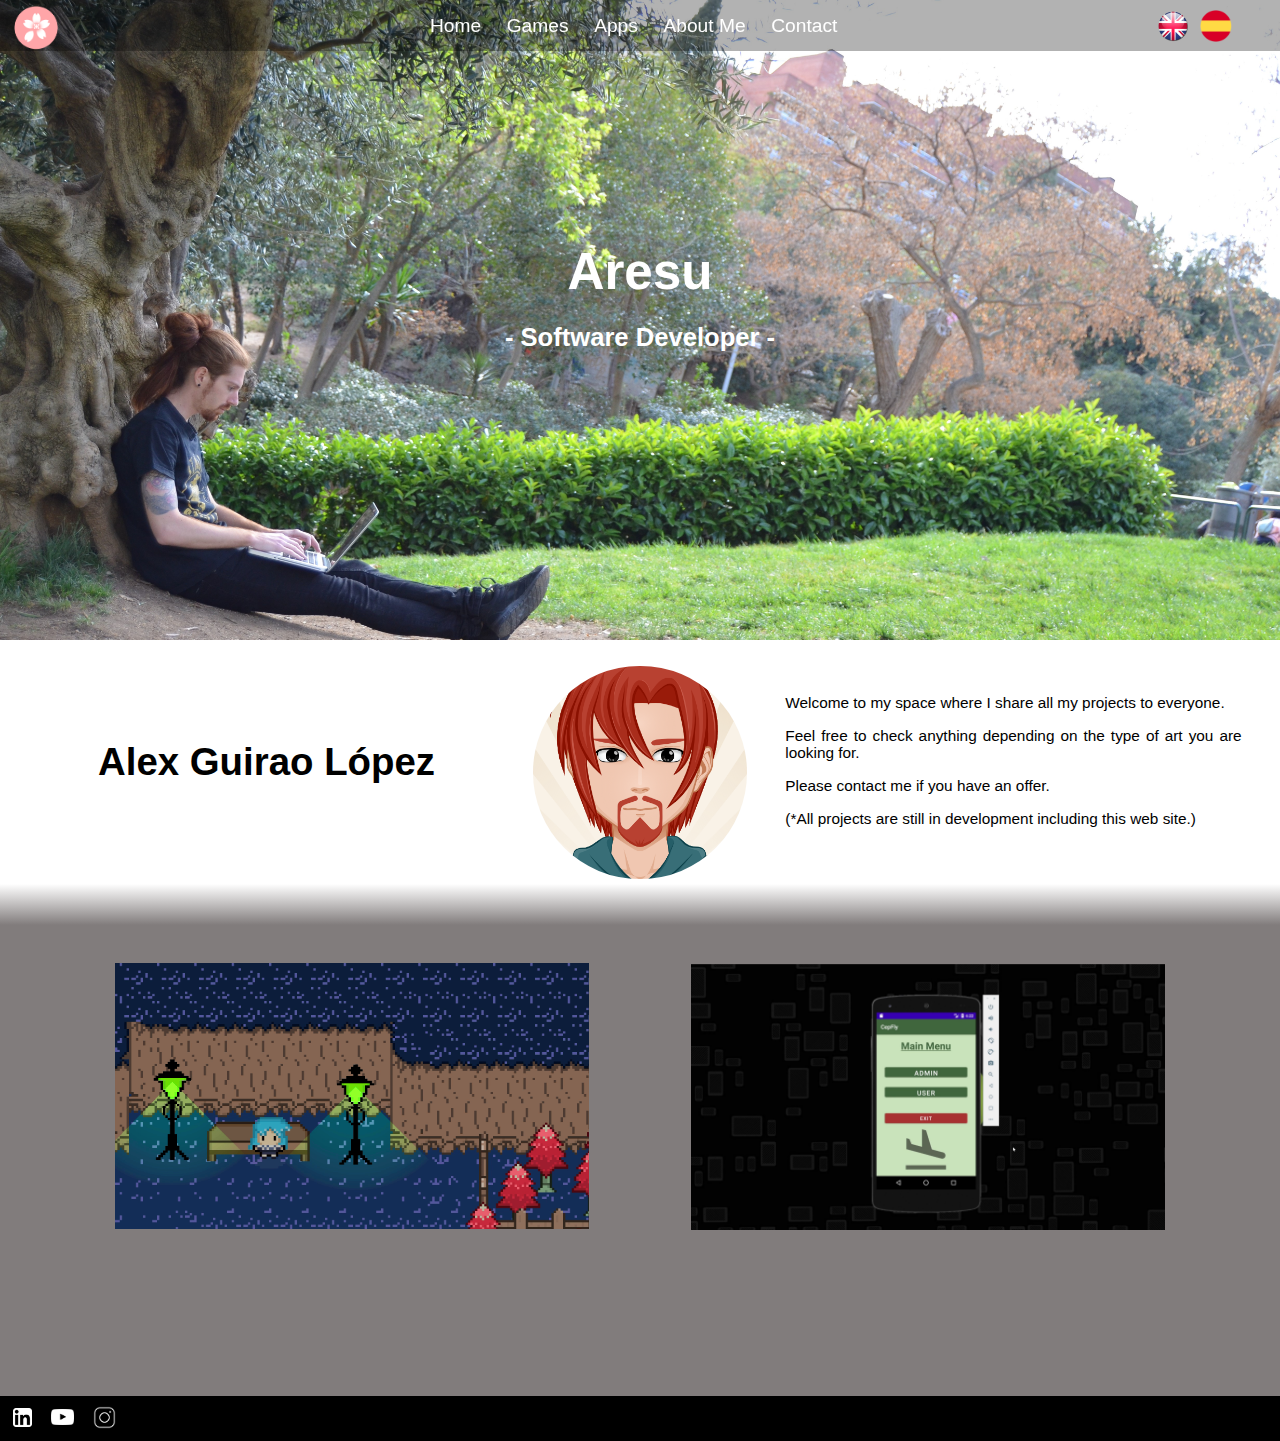
<file: index.html>
<!DOCTYPE html>
<html lang="es" xmlns="http://www.w3.org/1999/xhtml">
    <head>
        <meta charset="utf-8"/>
        <meta name="viewport" content="width=device-width, initial-scale=1">
        <meta http-equiv="X-UA-Compatible" content="IE=edge">
        <link rel="stylesheet" type="text/css" href="CSS/normalize.css"> <!--Link a CSS-->
        <link rel="stylesheet" type="text/css" href="CSS/main.css"> <!--Link a CSS-->
        <link rel="stylesheet" type="text/css" href="CSS/style.css"> <!--Link a CSS-->
        <link rel="icon" href="assets/icon/aresuDevFavicon.png"> <!--Favicon-->
        <title>AresuDev</title> <!--Titulo que aparece en la pestaña-->
    </head>
    <body>
        <section class="container">
            <header class="header">
                <div class="menu">
                    <div class="aresuLogo">
                        <a href="index.html"><img src="assets/icon/mainLogoTransparent.png" alt="aresuDevLogo"></a>
                    </div>
                    <ul class="navMenu"> <!--Barra superior de navegación-->
                        <li><a href="index.html" class="barText lang" key="home">Home</a></li>
                        <li><a href="HTML/games.html" class="barText lang" key="games">Games</a></li>
                        <li><a href="HTML/apps.html" class="barText lang" key="apps">Apps</a></li>
                        <li><a href="HTML/aboutMe.html" class="barText lang" key="aboutMe">About Me</a></li>
                        <li><a href="HTML/contact.html" class="barText lang" key="contact">Contact</a></li>
                    </ul>
                    <div class="languages">
                        <!--
                        <button class="translate" id="es"><img src="assets/icon/spanishIcon.png" alt="spanish" class="countryIcon"></button>
                        <button class="translate" id="en"><img src="assets/icon/englishIcon.png" alt="english" class="countryIcon"></button>-->
                        <img src="assets/icon/englishIcon.png" alt="english" class="translate" id="en">
                        <img src="assets/icon/spanishIcon.png" alt="spanish" class="translate" id="es">
                    </div>
                </div>
            </header>
            <article class="transparentBox">
                <div class="titleBox">
                    <h1 class="title">Aresu</h1>
                    <h2 class="title lang" key="job">- Software Developer -</h2>
                </div>
            </article>
            <article class="homeContent">
                <div class="mainBox">
                    <article class="myName">
                        <h2>Alex Guirao López</h2>
                    </article>
                    <article class="circle">
                        <img class="image" src="assets/img/avatar.png" alt="avatar">
                        <!--<h2 class="myName">Alex Guirao López</h2>-->
                        <!-- <a href="HTML/aboutMe.html" class="cv"><h2>CV</h2></a> -->
                    </article>
                    <article class="myDescription">
                        <p class="lang" key="myDescription1">Bienvenid@ a mi espacio personal donde encontrarás mis proyectos y podrás conocerme.</p>
                        <p class="lang" key="myDescription2">Siéntete libre de explorar la web según el tipo de proyecto que buscas.</p>
                        <p class="lang" key="myDescription3">Si tienes cualquier propuesta o crítica visita el apartado de contacto.</p>
                        <p class="lang" key="myDescription4">(*Todos son proyectos en desarrollo, incluida esta web)</p>
                    </article>
                </div>
                <!--<hr class="breakLine">-->
                <div class="projectBox">
                        <!--IDENTITY LOOP PROJECT-->
                        <article class="projectImage">
                            <div class="identityLoopImage">
                                <img src="assets/img/gameImages/forestBankShort2.png" alt="identityLoopImage">
                                <div class="projectTitle">
                                    <h2>Identity Loop</h2>
                                    <p>Videojuego de aventuras, puzzles y exploración.</p>
                                    <p>Desarrollo actual: Demo jugable 30' (inicio del juego).</p>
                                    <p>Desarrollado en C# con Unity. Arte dibujado con Aseprite y banda sonora producida con ProTools.</p>
                                    <div class="tecnoLogoBox">
                                        <img src="assets/icon/unityLogo.svg" alt="unityLogo" class="tecnoLogo">
                                        <img src="assets/icon/csharpLogo.svg" alt="csharpLogo" class="tecnoLogo">
                                        <img src="assets/icon/asepriteLogo.png" alt="asepriteLogo" class="tecnoLogo">
                                        <img src="assets/icon/protoolsLogo.png" alt="protoolsLogo" class="tecnoLogo">
                                    </div>
                                    <a class="moreInfo" href="HTML/games.html"><h3>Más <br> información</h3></a>
                                </div>
                            </div>
                        </article>
                        <!--CEP FLY PROJECT-->
                        <article class="projectImage">
                            <div class="identityLoopImage">
                                <img src="assets/img/appImages/cepFlyImg.png" alt="cepFlyImage">
                                <div class="projectTitle">
                                    <h2>Cep Fly</h2>
                                    <p>Aplicación para dispositivos móviles Android.</p>
                                    <p>Desarrollo: Prototipo con funciones principales.</p>
                                    <p>Desarrollado en Java y Kotlin con Android Studio.</p>
                                    <div class="tecnoLogoBox2">
                                        <img src="assets/icon/javaLogo.png" alt="javaLogo" class="tecnoLogo">
                                        <img src="assets/icon/kotlinIcon.png" alt="kotlinLogo" class="tecnoLogo">
                                        <img src="assets/icon/androidStudioIcon.png" alt="androidStudioLogo" class="tecnoLogo">
                                    </div>
                                    <a class="moreInfo" href="HTML/apps.html"><h3>Más <br> información</h3></a>
                                </div>
                            </div>
                        </article>
                    </div>
            
                <!--ESTE CONTENIDO LO TRASLADO A ABOUT ME
                <div class="content">
                    <div class="myDescriptionBox">
                        <section class="myDescriptionText">
                            <p>¡Saludos! Soy Alex Guirao López y resido en Barcelona.</p>
                            <p>Nací en 1994 y desde muy pequeño mi curiosidad ha potenciado mi interés por la tecnología aplicada a la comunicación y al entretenimiento.</p>
                            <p>Decidí estudiar audiovisuales para potenciar mis habilidades y aplicarlas en proyectos tanto personales como profesionales.</p>
                            <p>Actualmente estoy incrementando mis conocimientos en desarrollo de software para aplicaciones y web, en busca de nuevas oportunidades.</p>
                            <p>Si buscas compañeros para tu proyecto no dudes en contactar conmigo.</p>
                        </section>
                        <div class="myImage"></div>
                    </div>
                </div>-->
           
                <footer class="footer">
                    <section class="socialIcons"> <!--Cada caja se da la vuelta al pasar el cursor y muestra la descripción-->
                        <a href="https://www.linkedin.com/in/aguirao/" target="_blank"><img src="assets/icon/linkdinIconWhite.png" alt="linkdinIcon" class="linkdinIcon"></a>
                        <a href="https://www.youtube.com/channel/UCOScbiMxhBb11HbN16u7B1g/featured" target="_blank"><img src="assets/icon/youtubeIconWhite.png" alt="youtubeIcon" class="youtubeIcon"></a>
                        <a href="https://www.instagram.com/aresu_dev/" target="_blank"><img src="assets/icon/instagramIconWhite.png" alt="instagramIcon" class="instagramIcon"></a>
                    </section>
                </footer>
            </article>
        </section>

        <!--Scripting-->
        <script src="https://ajax.googleapis.com/ajax/libs/jquery/3.6.0/jquery.min.js"></script>
        <script src="JS/main.js" type="text/javascript"></script>
        <script src="JS/lang.js" type="text/javascript"></script>
    </body>
</html>
</file>
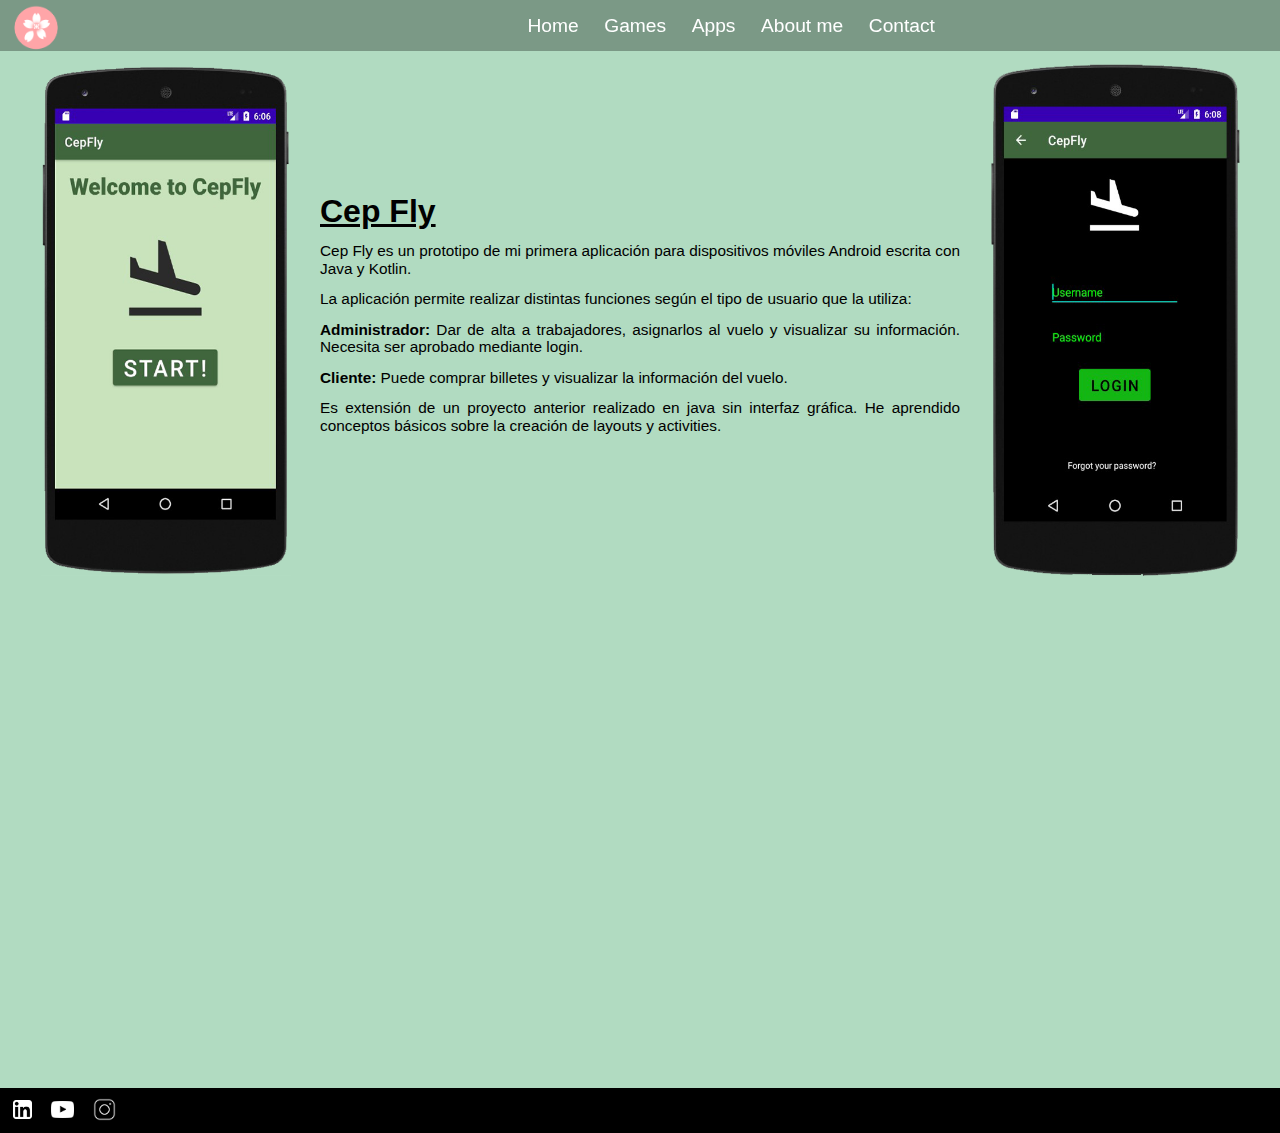
<file: HTML/apps.html>
<!DOCTYPE HTML>
<html lang="es" xmlns="http://www.w3.org/1999/xhtml">
    <head>
        <meta charset="utf-8"/>
        <meta name="viewport" content="width=device-width, initial-scale=1.0">
        <link rel="stylesheet" type="text/css" href="../CSS/normalize.css"> <!--Link a CSS-->
        <link rel="stylesheet" type="text/css" href="../CSS/main.css"> <!--Link a CSS-->
        <link rel="stylesheet" type="text/css" href="../CSS/apps.css"> <!--Link a CSS-->
        <link rel="icon" href="../assets/icon/aresuDevFavicon.png"> <!--Favicon-->
        <title>AresuDev - Apps</title> <!--Titulo que aparece en la pestaña-->
    </head>

    <body>
        <header class="menu">
            <div class="aresuLogo">
                <a href="../index.html"><img class="aresuLogo" src="../assets/icon/mainLogoTransparent.png" alt="aresuDevLogo"></a>
            </div>
            <ul class="navMenu"> <!--Barra superior de navegación-->
                <li><a href="../index.html">Home</a></li>
                <li><a href="../HTML/games.html">Games</a></li>
                <li><a href="../HTML/apps.html">Apps</a></li>
                <li><a href="../HTML/aboutMe.html">About me</a></li>
                <li><a href="../HTML/contact.html">Contact</a></li>
            </ul>
            <div class="relleno"></div>
        </header>
        <section class="container">
            <div class="separator"></div>
            
            <article class="appBox">
                <img class="appImage" src="../assets/img/appImages/CepFlyStartScreen.png" alt="cepFlyImage">
                <div class="textBox">
                    <h1><u>Cep Fly</u></h1>
                    <p class="appDescription">Cep Fly es un prototipo de mi primera aplicación para dispositivos móviles Android escrita con Java y Kotlin.</p>
                    <p class="appDescription">La aplicación permite realizar distintas funciones según el tipo de usuario que la utiliza:</p>
                    <p class="appDescription"><b>Administrador:</b> Dar de alta a trabajadores, asignarlos al vuelo y visualizar su información. Necesita ser aprobado mediante login.</p>
                    <p class="appDescription"><b>Cliente:</b> Puede comprar billetes y visualizar la información del vuelo. </p>
                    <p class="appDescription">Es extensión de un proyecto anterior realizado en java sin interfaz gráfica. He aprendido conceptos básicos sobre la creación de layouts y activities.</p>
                </div>
                <img class="appImage" src="../assets/img/appImages/CepFlyLoginScreen.png" alt="cepFlyImage">
            </article>
            <article class="videoBox">
                <iframe class="iframe" width="760" height="515" src="https://www.youtube.com/embed/Mx4o_Q0zIS0" title="YouTube video player" frameborder="0" allow="accelerometer; autoplay; clipboard-write; encrypted-media; gyroscope; picture-in-picture" allowfullscreen></iframe>
            </article>
        </section>
        <footer class="footer">
            <section class="socialIcons"> <!--Cada caja se da la vuelta al pasar el cursor y muestra la descripción-->
                <a href="https://www.linkedin.com/in/aguirao/" target="_blank"><img src="../assets/icon/linkdinIconWhite.png" alt="linkdinIcon" class="linkdinIcon"></a>
                <a href="https://www.youtube.com/channel/UCOScbiMxhBb11HbN16u7B1g/featured" target="_blank"><img src="../assets/icon/youtubeIconWhite.png" alt="youtubeIcon" class="youtubeIcon"></a>
                <a href="https://www.instagram.com/aresu_dev/" target="_blank"><img src="../assets/icon/instagramIconWhite.png" alt="instagramIcon" class="instagramIcon"></a>
            </section>
        </footer>
        <script src="../JS/main.js" type="text/javascript"></script>
    </body>
</html>
</file>
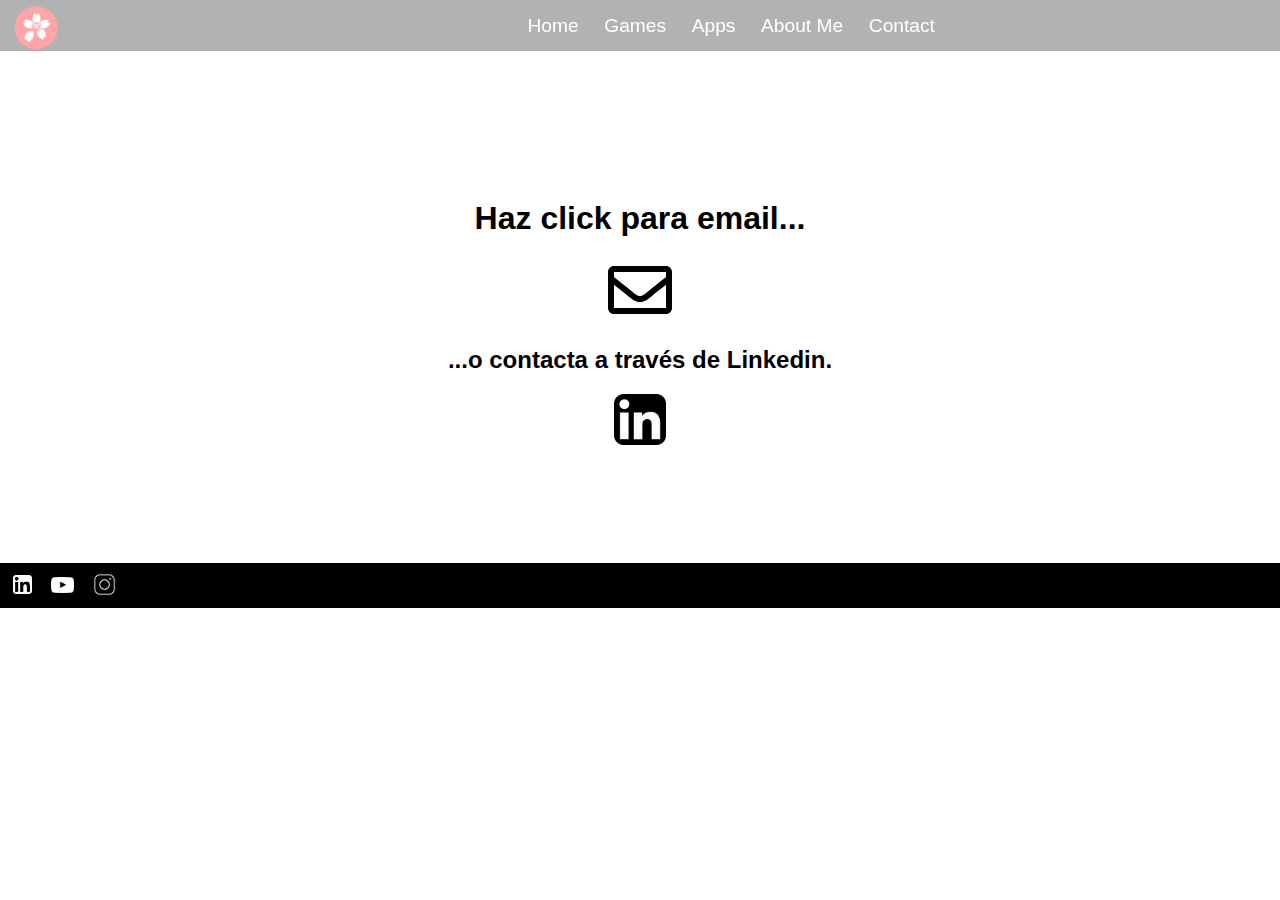
<file: HTML/contact.html>
<!DOCTYPE html>
<html lang="es">
<head>
    <meta charset="UTF-8">
    <meta http-equiv="X-UA-Compatible" content="IE=edge">
    <meta name="viewport" content="width=device-width, initial-scale=1.0">
    <link rel="stylesheet" type="text/css" href="../CSS/normalize.css"> <!--Link a CSS-->
    <link rel="stylesheet" type="text/css" href="../CSS/main.css">
    <link rel="stylesheet" type="text/css" href="../CSS/contact.css">
    <link rel="icon" href="../assets/icon/aresuDevFavicon.png"> <!--Favicon-->
    <title>AresuDev - Contact</title>
</head>
<body>
    <section class="container">
        <header class="menu">
            <div class="aresuLogo">
                <a href="../index.html"><img class="aresuLogo" src="../assets/icon/mainLogoTransparent.png" alt="aresuDevLogo"></a>
            </div>
            <ul class="navMenu"> <!--Barra superior de navegación-->
                <li><a href="../index.html">Home</a></li>
                <li><a href="../HTML/games.html">Games</a></li>
                <li><a href="../HTML/apps.html">Apps</a></li>
                <li><a href="../HTML/aboutMe.html">About Me</a></li>
                <li><a href="../HTML/contact.html">Contact</a></li>
            </ul>
            <div class="relleno"></div>
        </header>
        <div class="separator"></div>
        <div class="mainContent">
            <h1>Haz click para email...</h1>
            <a href="mailto:alexguiraolopez@gmail.com"><img class="mailIcon" src="../assets/icon/mailIcon.svg" alt="mailIcon"></a>    
            <h2>...o contacta a través de Linkedin.</h2>
            <section class="contactIcons"> <!--Cada caja se da la vuelta al pasar el cursor y muestra la descripción-->
                <a href="https://www.linkedin.com/in/aguirao/" target="_blank"><img src="../assets/icon/linkdinIconWhite.png" alt="linkdinIcon" class="linkedinIcon"></a>
                <!--<a href="https://www.youtube.com/channel/UCOScbiMxhBb11HbN16u7B1g/featured" target="_blank"><img src="../assets/icon/youtubeIconWhite.png" alt="youtubeIcon" class="youtubeIcon"></a>-->
                <!--<a href="https://www.instagram.com/aresu_dev/" target="_blank"><img src="../assets/icon/instagramIconWhite.png" alt="instagramIcon" class="instagramIcon"></a>-->
            </section>
        </div>
    <footer class="footer">
        <section class="socialIcons"> <!--Cada caja se da la vuelta al pasar el cursor y muestra la descripción-->
            <a href="https://www.linkedin.com/in/aguirao/" target="_blank"><img src="../assets/icon/linkdinIconWhite.png" alt="linkdinIcon" class="linkdinIcon"></a>
            <a href="https://www.youtube.com/channel/UCOScbiMxhBb11HbN16u7B1g/featured" target="_blank"><img src="../assets/icon/youtubeIconWhite.png" alt="youtubeIcon" class="youtubeIcon"></a>
            <a href="https://www.instagram.com/aresu_dev/" target="_blank"><img src="../assets/icon/instagramIconWhite.png" alt="instagramIcon" class="instagramIcon"></a>
        </section>
    </footer>
</body>
</html>
</file>
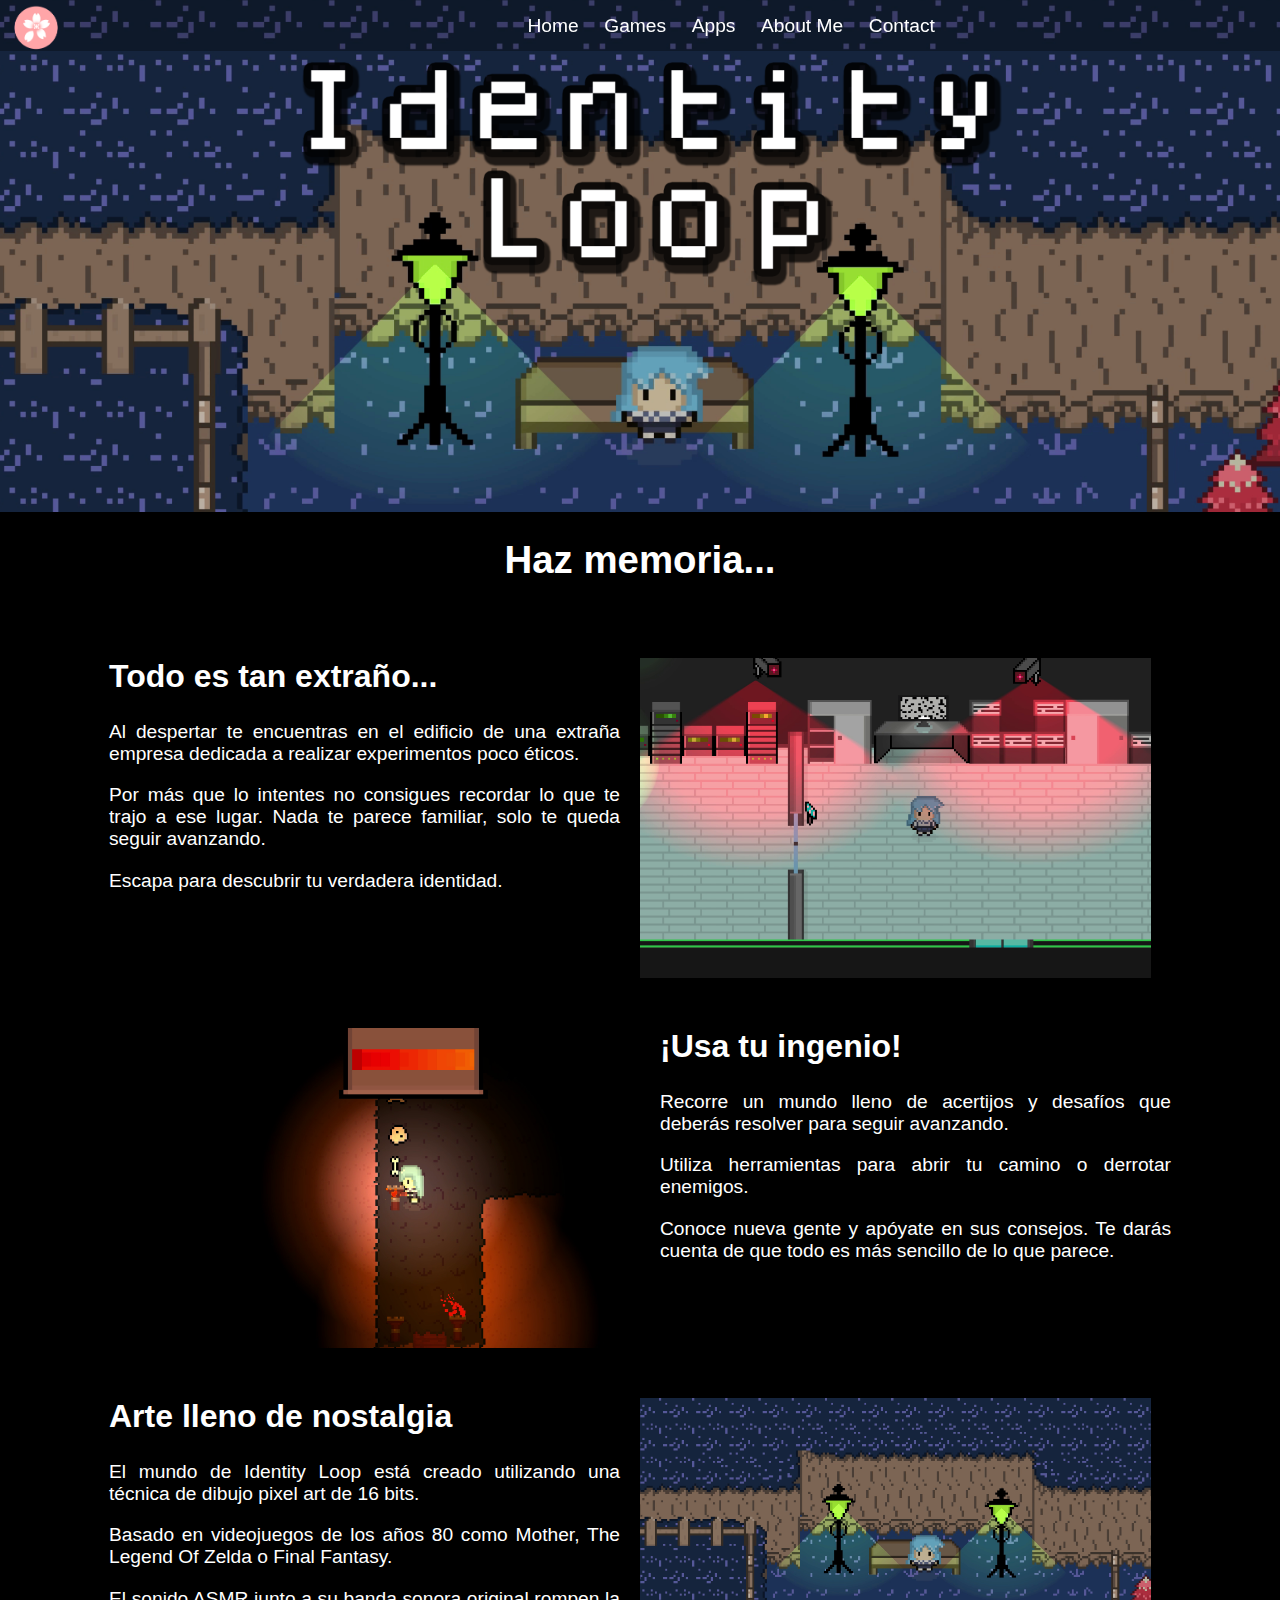
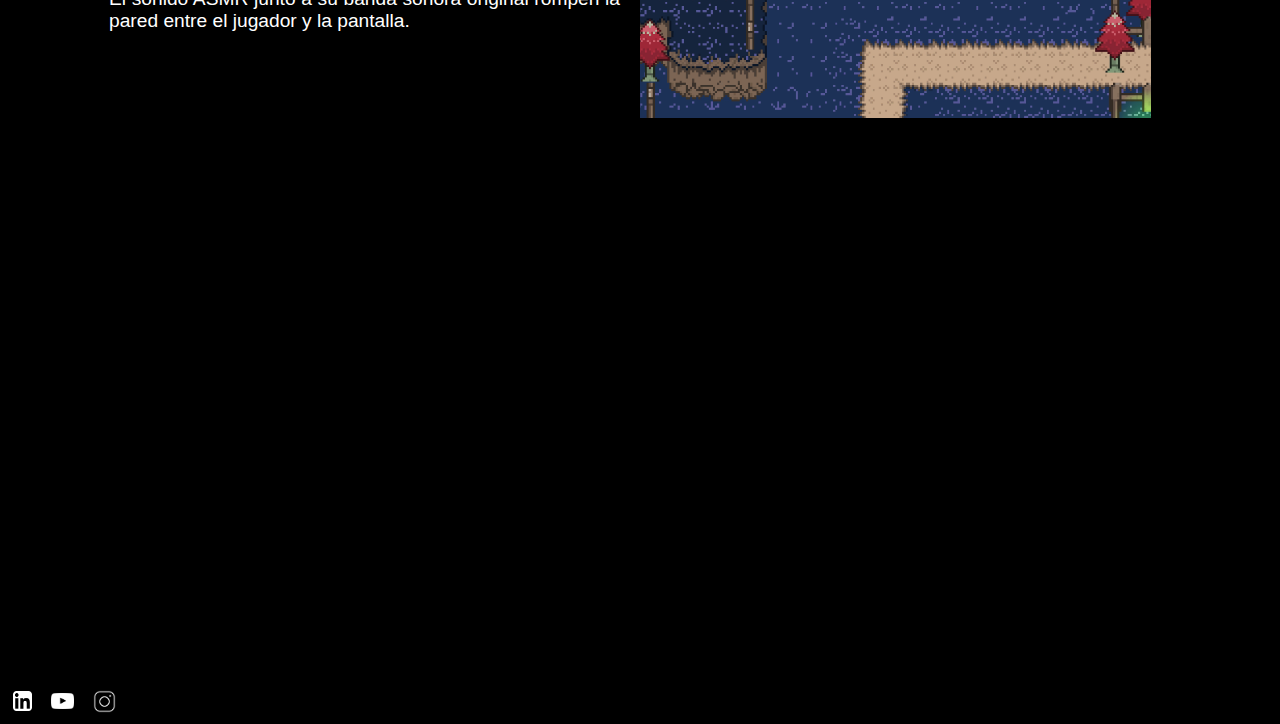
<file: HTML/games.html>
<!DOCTYPE html>
<html lang="es">
<head>
    <meta charset="UTF-8">
    <meta http-equiv="X-UA-Compatible" content="IE=edge">
    <meta name="viewport" content="width=device-width, initial-scale=1">
    <link rel="stylesheet" type="text/css" href="../CSS/normalize.css"> <!--Link a CSS-->
    <link rel="stylesheet" type="text/css" href="../CSS/main.css"> <!--Link a CSS-->
    <link rel="stylesheet" type="text/css" href="../CSS/gamesStyle.css"> <!--Link a CSS-->
    <link rel="icon" href="../assets/icon/aresuDevFavicon.png"> <!--Favicon-->
    <title>AresuDev - Projects</title>
</head>
<body>
    <Section class="container">
        <header class="menu">
            <div class="aresuLogo">
                <a href="../index.html"><img class="aresuLogo" src="../assets/icon/mainLogoTransparent.png" alt="aresuDevLogo"></a>
            </div>
            <ul class="navMenu"> <!--Barra superior de navegación-->
                <li><a href="../index.html">Home</a></li>
                <li><a href="../HTML/games.html">Games</a></li>
                <li><a href="../HTML/apps.html">Apps</a></li>
                <li><a href="../HTML/aboutMe.html">About Me</a></li>
                <li><a href="contact.html">Contact</a></li>
            </ul>
            <div class="relleno"></div>
        </header>
        <div class="mainImage"></div>
        <div class="gameTitle">
            <h1>Haz memoria...</h1>
        </div>
        <div class="allContent">
            <div class="gameContent">
                <div class="gameDescription">
                    <section class="descriptionText">
                        <h2 class="descriptionHead">Todo es tan extraño...</h2>
                        <p>Al despertar te encuentras en el edificio de una extraña empresa dedicada a realizar experimentos poco éticos.</p>
                        <p>Por más que lo intentes no consigues recordar lo que te trajo a ese lugar. Nada te parece familiar, solo te queda seguir avanzando.</p>
                        <p>Escapa para descubrir tu verdadera identidad.</p>
                    </section>
                    <section class="descriptionImage" id="alarmLab"></section>
                </div>
            </div>
            <div class="gameContent">
                <div class="gameDescription">
                    <section class="descriptionImage" id="fishermanPuzzle">
                    </section>
                    <section class="descriptionText">
                        <h2 class="descriptionHead">¡Usa tu ingenio!</h2>
                        <p>Recorre un mundo lleno de acertijos y desafíos que deberás resolver para seguir avanzando.</p>
                        <p>Utiliza herramientas para abrir tu camino o derrotar enemigos.</p>
                        <p>Conoce nueva gente y apóyate en sus consejos. Te darás cuenta de que todo es más sencillo de lo que parece.</p>
                    </section>
                </div>
            </div>
            <div class="gameContent">
                <div class="gameDescription">
                    <section class="descriptionText">
                        <h2 class="descriptionHead">Arte lleno de nostalgia</h2>
                        <p>El mundo de Identity Loop está creado utilizando una técnica de dibujo pixel art de 16 bits.</p>
                        <p>Basado en videojuegos de los años 80 como Mother, The Legend Of Zelda o Final Fantasy.</p>
                        <p>El sonido ASMR junto a su banda sonora original rompen la pared entre el jugador y la pantalla.</p>
                    </section>
                    <section class="descriptionImage" id="caveFire"></section>
                </div>
            </div>
        </div>
        <article class="videoBox">
            <iframe class="iframe" width="800" height="480" src="https://www.youtube.com/embed/VgN_524FEp0" title="YouTube video player" frameborder="0" allow="accelerometer; autoplay; clipboard-write; encrypted-media; gyroscope; picture-in-picture" allowfullscreen></iframe>
        </article>
    </section>
    <footer class="footer">
        <section class="socialIcons"> <!--Cada caja se da la vuelta al pasar el cursor y muestra la descripción-->
            <a href="https://www.linkedin.com/in/aguirao/" target="_blank"><img src="../assets/icon/linkdinIconWhite.png" alt="linkdinIcon" class="linkdinIcon"></a>
            <a href="https://www.youtube.com/channel/UCOScbiMxhBb11HbN16u7B1g/featured" target="_blank"><img src="../assets/icon/youtubeIconWhite.png" alt="youtubeIcon" class="youtubeIcon"></a>
            <a href="https://www.instagram.com/aresu_dev/" target="_blank"><img src="../assets/icon/instagramIconWhite.png" alt="instagramIcon" class="instagramIcon"></a>    
        </section>
    </footer>
    <script src="../JS/main.js" type="text/javascript"></script>
</body>
</html>
</file>
<file: CSS/main.css>
body{
    font-family: Verdana,Arial, Helvetica, sans-serif;  /*Tipo de letra*/
}

/*Menú de navegación*/
.menu{
    position: fixed;
    width: 100%;
    z-index: 5;
    display: flex;
    flex-flow: row nowrap ;
    justify-content: center;
    height: 4vw;
    background-color:rgba(0, 0, 0, 0.3);
}
    .aresuLogo{
        flex: 1 1 auto;
    }
        .aresuLogo img{
            width: 5.5vw;
            margin-left: .1vw ;
        }
    .navMenu{ 
        height: 100%;
        flex: 1 1 auto;
        list-style: none;
        padding: 0;
        margin:0;
        position: sticky;
        top:0;
        display: flex;
        flex-flow: row nowrap;
        font-family: sans-serif;
        flex: 6 1 auto;
        justify-content: center;
        align-items: center;
    }
        .navMenu li a{
            text-decoration: none;
            color:rgb(255, 255, 255);
            padding:1vw;
            font-size: 1.5vw;
            display: block; /*Crea bloques separados*/
            flex-flow: row nowrap;
        }
        .navMenu li a:hover{ /*Para destacar los campos cuando el cursor pasa por encima*/
            border-radius: 40%;
            height: 100%;
            background: rgba(194, 255, 237, 0.7);
            color: black;
        }

       
    .languages{
        display: flex;
        flex-flow: row nowrap;
        flex: 1 1 auto;
        justify-content: center;
        align-items: center;
    }
        .translate{
            width: 2.5vw;
            height: 2.5vw;
            margin: 0 .4vw;
        }

.menuSticky{
    position: fixed;
    width: 100%;
    display: flex;
    flex-flow: row nowrap ;
    height: 4vw;
    background-color: black;
}

/*Footer*/
.footer{
    background: rgba(0, 0, 0, 1);
    height: 3.5vw;
    display: flex;
    flex-flow: row nowrap;
}
    .socialIcons{
        display: flex;
        flex-flow: row nowrap;
        align-items: center;
        margin-top: .2vw;
        margin-left: 1vw;
    }
        .youtubeIcon{
            width: 1.8vw;
            margin-right: 1.5vw ;
        }
        .instagramIcon{
            width: 1.8vw;
            margin-right: 1.5vw ;
        }
        .linkdinIcon{
            width: 1.5vw;
            margin-right: 1.5vw ;
        }

/*Version movil*/
@media (max-width: 600px){
    .menu{
        height: 8vw;
    }
        .aresuLogo img{
            width: 10.5vw;
            margin-left: .1vw ;
        }
        .navMenu li a{
            padding:1.4vw;
            font-size: 2.5vw;
            display: block; /*Crea bloques separados*/
            flex-flow: row nowrap;
        }
        .translate{
            width: 4vw;
            height: 4vw;
            margin: 0 .4vw;
            margin-right: 1.2vw;
        }
        .footer{
            height: 7vw;
        }
            .youtubeIcon{
                width: 7vw;
                margin-right: 2vw;
            }
            .instagramIcon{
                width: 6vw;
                margin-right: 2vw;
            }
            .linkdinIcon{
                width: 5.4vw;
                margin-right: 2vw;
            }
}
</file>
<file: CSS/style.css>
.container{
box-sizing: border-box;
}
    /*Portada*/
        .transparentBox{
            background-image: url("../assets/img/me/park/meInPark.JPG"); /*Imagen de fondo*/
            background-attachment: fixed; /*Imagen fija (no se desplaza con scroll)*/
            background-size: 100%;
            width: 100%;
            height: 50vw;
            display: flex;
            flex-flow: column nowrap;
            align-items: center;
            justify-content: center;
        }
            .titleBox{
                /*background: rgba(194, 255, 237, 0.7);
                border-radius: 100%; ==> Ovalo de fondo para el texto*/
                display: flex;
                flex-flow: column nowrap;
                align-items: center;
                margin:0;
                height: 24%;
                width: 40vw;
            }
                .titleBox h1{
                    margin:0;
                    color:rgb(255, 255, 255);
                    font-size: 4vw;
                }
                .titleBox h2{
                    color: rgb(255, 255, 255);
                    font-size: 2vw;
                }

    /*Caja de presentacion*/
    .homeContent{
        background: white;
        height: 61vw;
    }
        .mainBox{
            display: flex;
            flex-flow: row nowrap;
        }
            .myName{
                display: flex;
                flex-flow: column nowrap;
                justify-content: center;
                padding: 3vw;
                width: 70%;
            }
                .myName h2{

                    font-size: 3vw;
                }
            /*Avatar dentro de un círculo*/
            .circle{
                padding-top: 2vw;
                width: 30%;
            }
            .circle > .image{ /*Selector de fills*/
                border-radius: 100%;
            }
            .myDescription{
                padding: 3vw;
                width: 70%;
            }
            .myDescription p{
                font-size: 1.2vw;
                text-align: justify;
            }
            .cv{
                text-decoration: none;
            }
            .cv h2, .myName{
                text-align: center;
                font-size: 2.5vw;
            }
        .breakLine{
            width: 5%;
            border-top: 8px dotted rgb(114, 114, 114);
        }
        .projectBox{
            height:40vw;
            background:linear-gradient(to top, rgb(129, 124, 124)92%,white);
            display: flex;
            flex-flow: row nowrap;
            align-items: center;
            justify-content: center;
        }
            .projectImage{
                margin:1vw;
                width: 37%;
                height: 69%;
                margin:0 4vw;
            }
                .identityLoopImage{
                    position: relative;
                    background-size: 50vw;
                    height: 100%;
                }
                .identityLoopImage img{
                    max-width: 100%;
                    max-height: 100%;
                }
                    .projectTitle{
                        position: absolute;
                        width: 100%;
                        height: 100%;
                        top: 0;
                        left:0;
                        background:linear-gradient(rgba(0, 0, 0, 0.9),rgba(194, 255, 237, 0.8));
                        display: flex;
                        flex-flow: column nowrap;
                        justify-content: center;
                        align-items: center;
                        opacity: 0; /*Cambia este número a 0 para el funcionamiento normal (USAR 1 para test)*/
                        transition: opacity 0.25s;
                    }
                        .projectTitle h2{
                            font-size: 4vw;
                            color: white;
                            padding: 0;
                        }
                        .projectTitle p{
                            color: white;
                            font-size: 1.2vw;
                            margin:.2vw 1vw;
                            text-align: center;
                        }

                        .tecnoLogoBox{
                            width: 4vw;
                            display: flex;
                            flex-flow: row nowrap;
                            justify-content: center;
                            margin: 1vw 0;
                        }
                        .tecnoLogoBox2{
                            margin-top: 2vw;
                            height: 4vw;
                            display: flex;
                            flex-flow: row nowrap;
                            justify-content: center;
                            margin: 1.5vw 0;
                        }
                            .tecnoLogo{
                                margin-right: 1vw;
                            }
                        .projectTitle h3{
                            display: flex;
                            flex-flow: column;
                            align-items: center;
                            width:13vw;
                            height: 4vw;
                            font-size: 1.5vw;
                            color: rgb(255, 255, 255);
                            margin-top: 20vw;
                            background-color: #902ba0;
                            border-radius: 20%;
                            margin: 0;
                            padding: 0;
                        }
                        .moreInfo{
                            text-align: center;
                            text-decoration:none;
                            margin-top: 1.5vw;
                            margin-right: 1vw;
                            align-self: flex-end;
                            pointer-events: none;
                        }

                    .projectTitle:hover{
                        opacity: 1;
                    }

                    .projectTitle > *{
                        transform: translateY(8vw);
                        transition: transform 0.25s;
                    }
                    .projectTitle:hover > *{
                        transform: translateY(-2vw);
                        pointer-events: auto;
                    }

                .identityLoopImage2{
                    background-image: url("../assets/img/gameImages/forestBankShort.png"); /*Imagen de fondo*/
                    background-size: 32vw;
                    height: 100%;
                }

/*Version movil*/
@media (max-width: 600px){
    .titleBox{
        height: 20vw;
        width: 55vw;
    }
        .titleBox h1{
            padding-top: 10px;
            font-size: 6vw;
        }
        .titleBox h2{
            font-size: 3vw;
        }
    .homeContent{
        height: 220vw;
    }
    .myDescription p{
        font-size: 3vw;
    }
    .breakLine{
        width: 5%;
        border-top: 1vw dotted rgb(114, 114, 114);
    }


    .projectBox{
        height: 65%;
        background:linear-gradient(to top, rgb(129, 124, 124)98%,white);
        display: flex;
        flex-flow: column nowrap;
        align-items: center;
        align-content: flex-start;
        justify-content:unset;
    }
        .projectImage{
            width: 80vw;
            height: 60vw;
            margin-top: 5vw;
        }

        .projectTitle h2{
            font-size: 6vw;
            color: white;
            margin: 0;
            padding: 0;
        }
        .projectTitle p{
            color: white;
            font-size: 3vw;
            margin:2vw 3vw;
            text-align: center;
        }
        
        .projectTitle h3{
            font-size: 4vw;
            width: 30vw;
            height: 10vw;
            color: rgb(0, 0, 0);
            margin-top: 20vw;
            background-color: #FADBFF;
            border-radius: 20%;
            margin: 0;
            padding: 0;
        }

        .tecnoLogoBox{
            width: 8vw;
        }
        .tecnoLogoBox2{
            width: 10vw;
            height: 8vw;
        }
            

    /*Incrustación AboutMe*/
    /*
    .myDescriptionBox{
        width: 97%;
        height: 50vw;
        display: flex;
        flex-flow: row nowrap;
    }
        .myDescriptionText p{
            font-size: 2.2vw;
        }
        */
}
</file>
<file: CSS/apps.css>
body{
    background-color: rgb(177, 219, 193);
}

h1{
    font-size: 2.5vw;
    color: rgb(0, 0, 0);
    margin:0 2vw;
}
.separator{
    height: 5vw;
}
.appBox{
    display: flex;
    flex-flow: row nowrap;
    justify-content: center;
    height: 40vw;
}
.textBox{
    align-self: center;
    
}
    .appDescription{
        font-size: 1.2vw;
        text-align: justify;
        width: 50vw;
        margin:1vw 2vw;
    }
    .appImage{
        width: 20vw;
    }
.videoBox{
    display: flex;
    flex-flow: row nowrap;
    justify-content: center;
    align-items: center;
    height: 40vw;
}
    .iframe{
        width: 55vw;
        height: 35vw;
    }

@media (max-width: 600px)
{
    .separator{
        height: 10vw;
    }
    .appBox{
        display: flex;
        flex-flow: row nowrap;
        justify-content: center;
    }
        .appDescription{
            font-size: 2vw;
        }
}
</file>
<file: CSS/contact.css>
body{
    background-color: rgb(255, 255, 255);
}

.mainContent{
    display: flex;
    flex-flow: column;
    align-items: center;
    justify-content: center;
    height: 39vw;
}
h1,h2{
    color: rgb(0, 0, 0);
}

.mailIcon{
    width: 5vw;
}
.separator{
    height: 5vw;
}

.contactIcons{

    filter: invert();
}
.linkedinIcon{
    width: 4vw;
}
</file>
<file: CSS/gamesStyle.css>
body{
    font-family: Verdana, Georgia, Helvetica, sans-serif;  /*Tipo de letra*/
    background-color: black;    /*Color de fondo*/
    background-attachment: fixed; /*Imagen fija (no se desplaza con scroll)*/
}

.container{
   
}
    .mainImage{
        background: white;
        background-image: url(../assets/img/portadas/img_identityLoopPortada.png);
        background-size: cover;
        height: 40vw;
    }
    .gameTitle{
        color: white;
        font-size: 1.5vw;
        display: flex;
        flex-flow: column nowrap;
        align-items: center;
    }
    /*Game Description*/
    .gameContent{
        background: rgb(0, 0, 0);
        display: flex;
        flex-flow: column nowrap;
        align-items: center;
        display: flex;
        margin: 50px;
        height: 25vw;
    }
        .gameDescription{
            width: 90%;
            height: 100%;
            display: flex;
            flex-flow: row nowrap;
        }
            .descriptionText{
                width: 50%;
            }
                .descriptionHead{
                    color: rgb(255, 255, 255);
                    font-size: 2.5vw;
                    margin-top: 0;
                }
                .descriptionText p{
                    color: white;
                    font-size: 1.5vw;
                    text-align: justify;
                }

            .descriptionImage{
                margin: 0 20px;
                width: 50%;
                background-size: cover;
            }
            /*IMAGES*/
            #alarmLab{
                background-image: url("../assets/img/gameImages/alarmLab.png");
            }
            #fishermanPuzzle{
                background-image: url("../assets/img/gameImages/caveFire.png");
            }
            #caveFire{
                background-image: url("../assets/img/gameImages/forestBank.png");
            }
            .videoBox{
                display: flex;
                flex-flow: row nowrap;
                justify-content: center;
                align-items: center;
                height: 40vw;
            }
            .iframe{
                width: 55vw;
                height: 35vw;
            }
  
/*Version movil*/
@media (max-width: 600px){
   .container{
       height: 270vw;
   }
   .gameTitle{
    color: white;
    font-size: 3vw;
    display: flex;
    flex-flow: column nowrap;
    align-items: center;
}
   .allContent{
       display: flex;
       flex-flow: column nowrap;
       align-items: center;
   }
        .gameContent{
            width: 90%;
            margin:0;
            height: 55vw;
        }
            .gameDescription{
                width: 100%;
                height: 100%;
                display: flex;
                flex-flow: row nowrap;
            }
                .descriptionText{
                    width: 50%;
                }
                    .descriptionHead{
                        color: rgb(255, 255, 255);
                        font-size: 4vw;
                        margin-top: 0;
                    }
                    .descriptionText p{
                        color: white;
                        font-size: 2.5vw;
                        text-align: justify;
                    }
                    .descriptionImage{
                        margin: 0 20px;
                        width: 50%;
                        height: 50%;
                        background-size: cover;
                        align-self: center;
                    }
}
</file>
